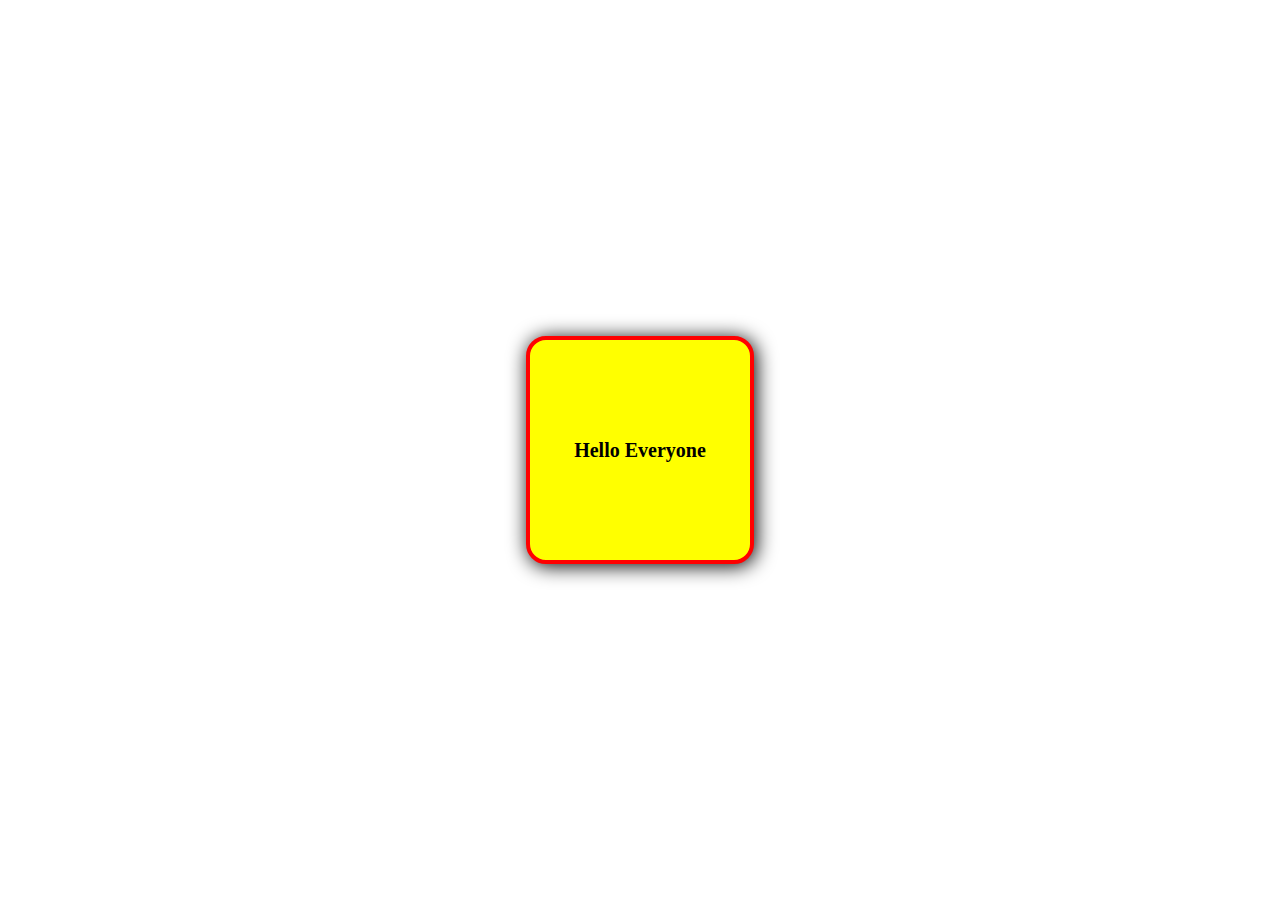
<file: boxmodel.html>
<!DOCTYPE html>
<html lang="en">
<head>
    <meta charset="UTF-8">
    <meta name="viewport" content="width=device-width, initial-scale=1.0">
    <title>CSS Box Model Example</title>
    <link rel="stylesheet" href="style.css">
</head>
<body>
    <div class="box">
        Hello Everyone
    </div>
</body>
</html>
</file>
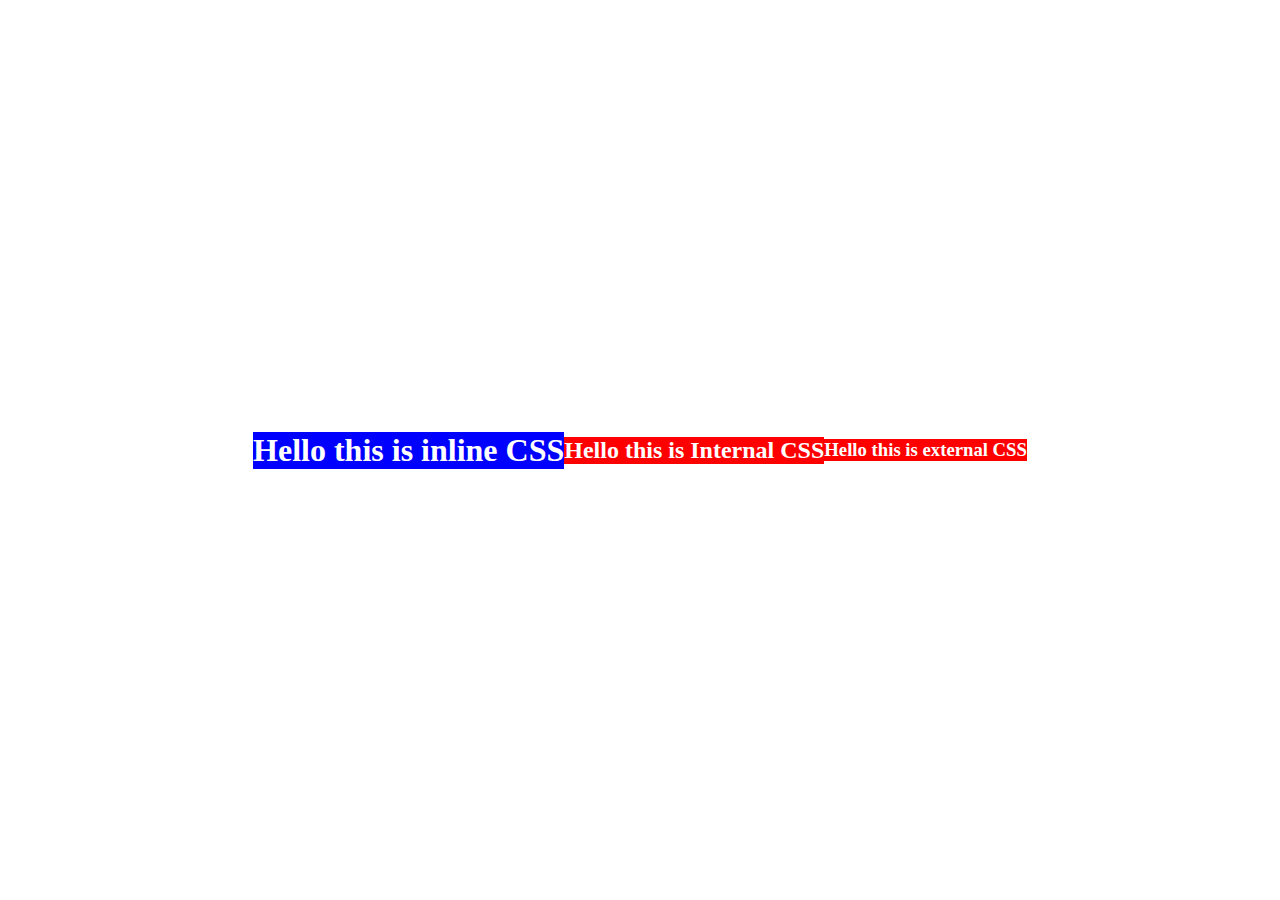
<file: first.html>
<!DOCTYPE html>
<html lang="en">
<head>
    <meta charset="UTF-8">
    <meta name="viewport" content="width=device-width, initial-scale=1.0">
    <title>CSS</title>
    <style>
        h2{
            background-color:red;
            color:white;
        }
    </style>
    <link rel="stylesheet" href="style.css">
</head>
<body>
    <h1 style="background-color:blue;color:white">Hello this is inline CSS</h1>
    <h2>Hello this is Internal CSS</h2>
    <h3>Hello this is external CSS</h3> 
</body>
</html>
</file>
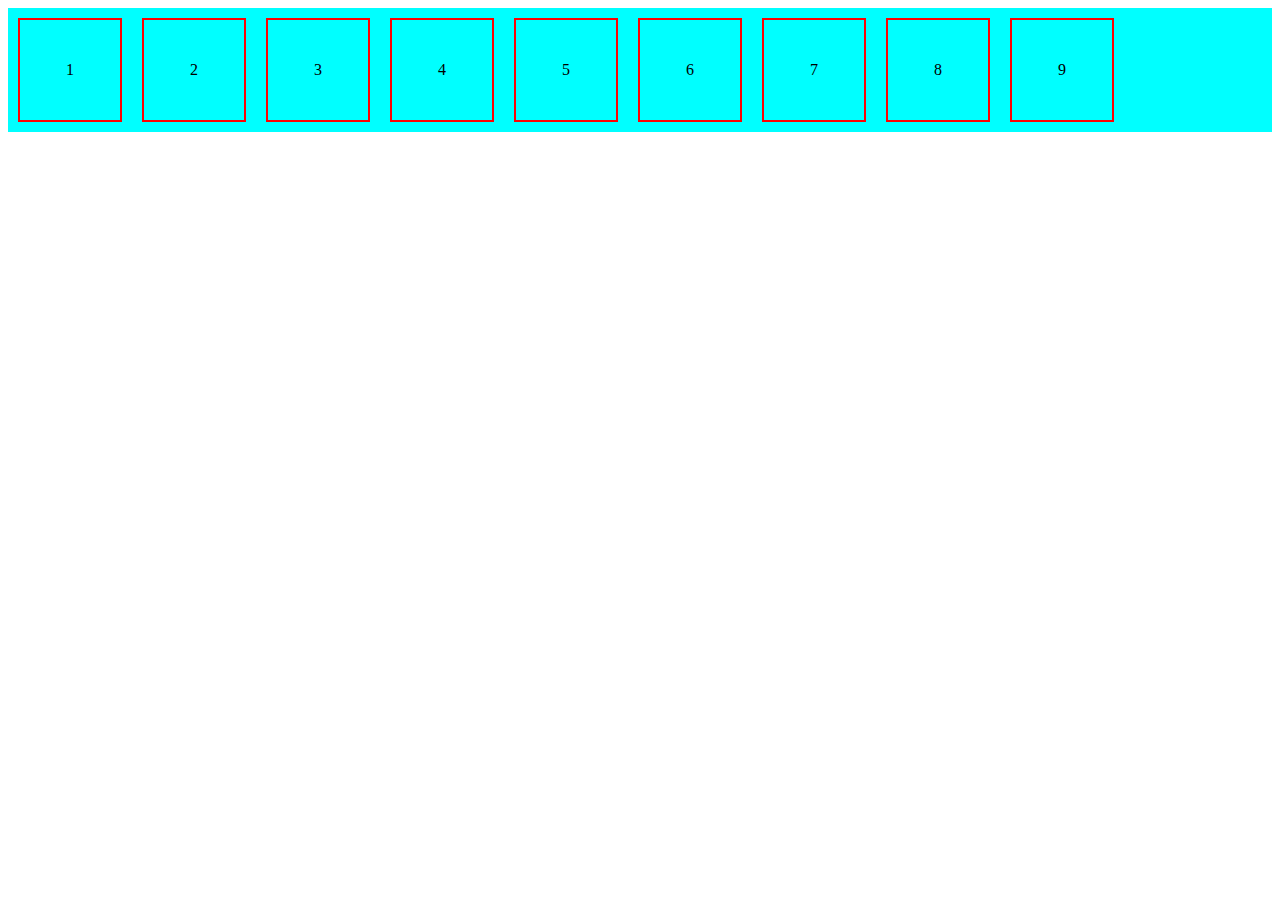
<file: flexproperties.html>
<!DOCTYPE html>
<html lang="en">
<head>
    <meta charset="UTF-8">
    <meta name="viewport" content="width=device-width, initial-scale=1.0">
    <title>CSS flex box properties</title>
    <style>
        .flex-properties{
            background-color: aqua;
            display: flex;
            flex-wrap: wrap;
        }
        .flex-properties div{
        height: 100px;
        width: 100px;
        border: 2px solid red;
        margin: 10px;
        display: flex;
        justify-content: center;
        align-items: center;
        }
    </style>
</head>
<body>
    <div class="flex-properties">
        <div>1</div>
        <div>2</div>
        <div>3</div>
        <div>4</div>
        <div>5</div>
        <div>6</div>
        <div>7</div>
        <div>8</div>
        <div>9</div>
    </div>
</body>
</html>
</file>
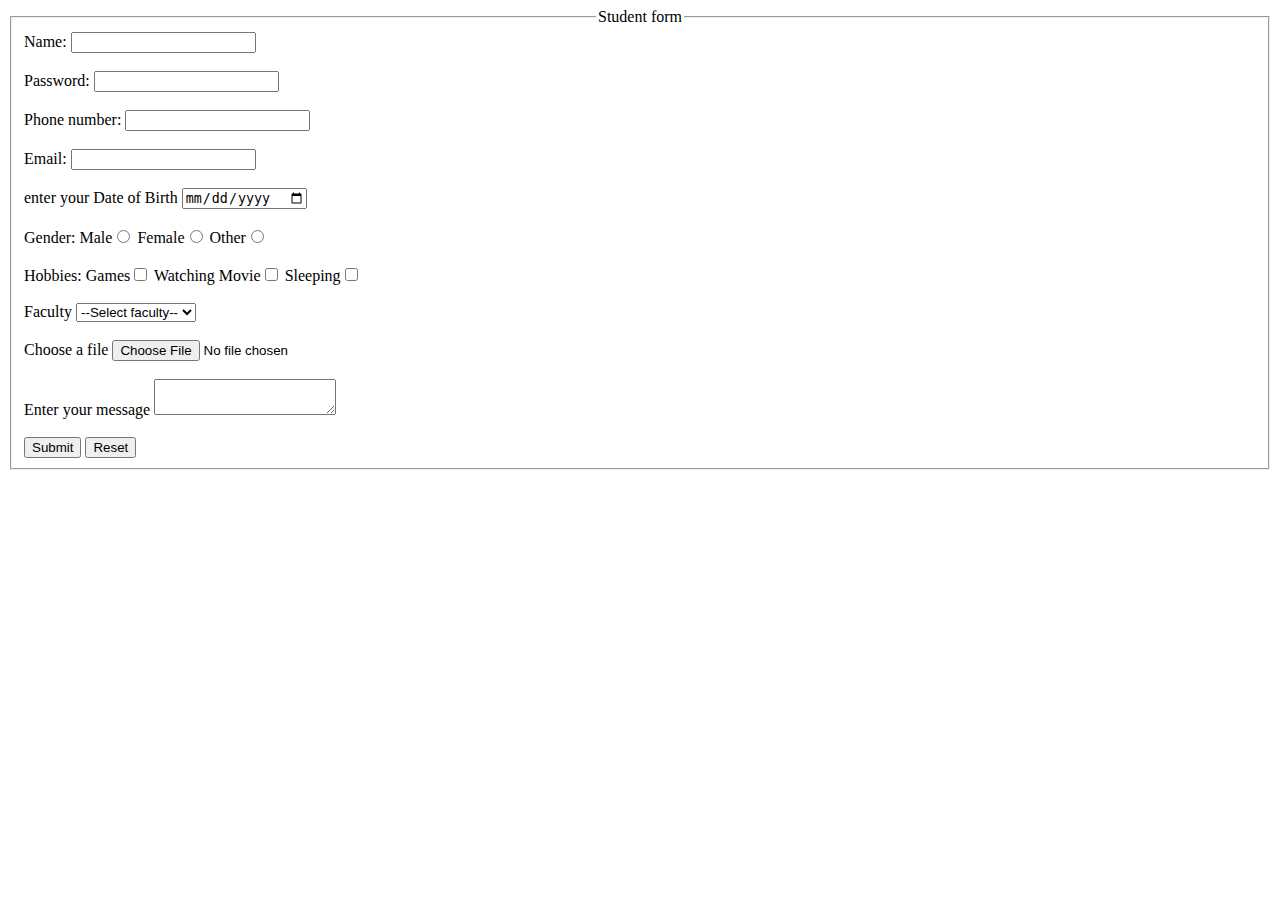
<file: forms.html>
<!DOCTYPE html>
<html lang="en">
<head>
    <meta charset="UTF-8">
    <meta name="viewport" content="width=device-width, initial-scale=1.0">
    <title>Forms</title>
</head>
<body>
    <form>
        <fieldset>
            <legend align="center">Student form</legend>
        <label>Name:</label>
        <input type="text" id="name" name="name" required><br><br>
        <label>Password:</label>
        <input type="password" id="password" name="password" required><br><br>
        <label>Phone number:</label>
        <input type="number"><br><br>
        <label>Email:</label>
        <input type="email"id="email" name="email" required><br><br>
        <label>enter your Date of Birth</label>
        <input type="date"><br><br>
        <label>Gender:</label>
        Male<input type="radio"name="gender" >
        Female<input type="radio" name="gender">
        Other<input type="radio" name="gender"><br><br>
        <label>Hobbies:</label>
        Games<input type="checkbox">
        Watching Movie<input type="checkbox">
        Sleeping<input type="checkbox"><br><br>
        <label>Faculty</label>
        <select>
        <option>--Select faculty--</option>
        <option>CSIT</option>
        <option>BIM</option>
        <option>BIT</option>
        <option>BCA</option>
        </select><br><br>
        <label>Choose a file</label>
        <input type="file"><br><br>
        <label>Enter your message</label>
        <textarea></textarea><br><br>
        <input type="submit">
        <input type="reset">
        </fieldset>
    </form>
</body>
</html>
</file>
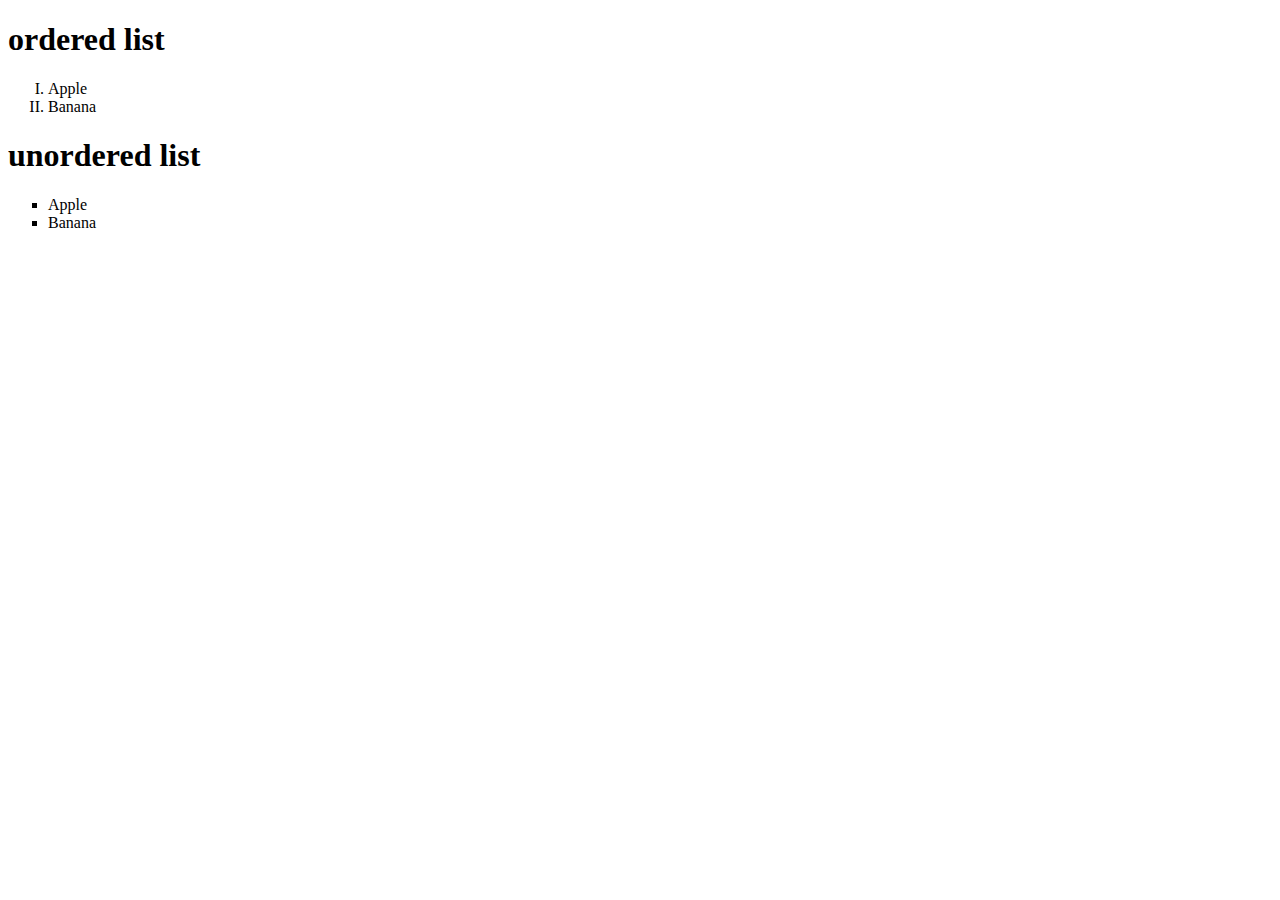
<file: list.html>
<!DOCTYPE html>
<html lang="en">
<head>
    <meta charset="UTF-8">
    <meta name="viewport" content="width=device-width, initial-scale=1.0">
    <title>List</title>

</head>
<body>
    <h1>ordered list</h1>
    <ol type="I">
        <li>Apple</li>
        <li>Banana</li>
    </ol>
    <h1>unordered list</h1>
    <ul type="square">
        <li>Apple</li>
        <li>Banana</li>
    </ul>
</body>
</html>
</file>
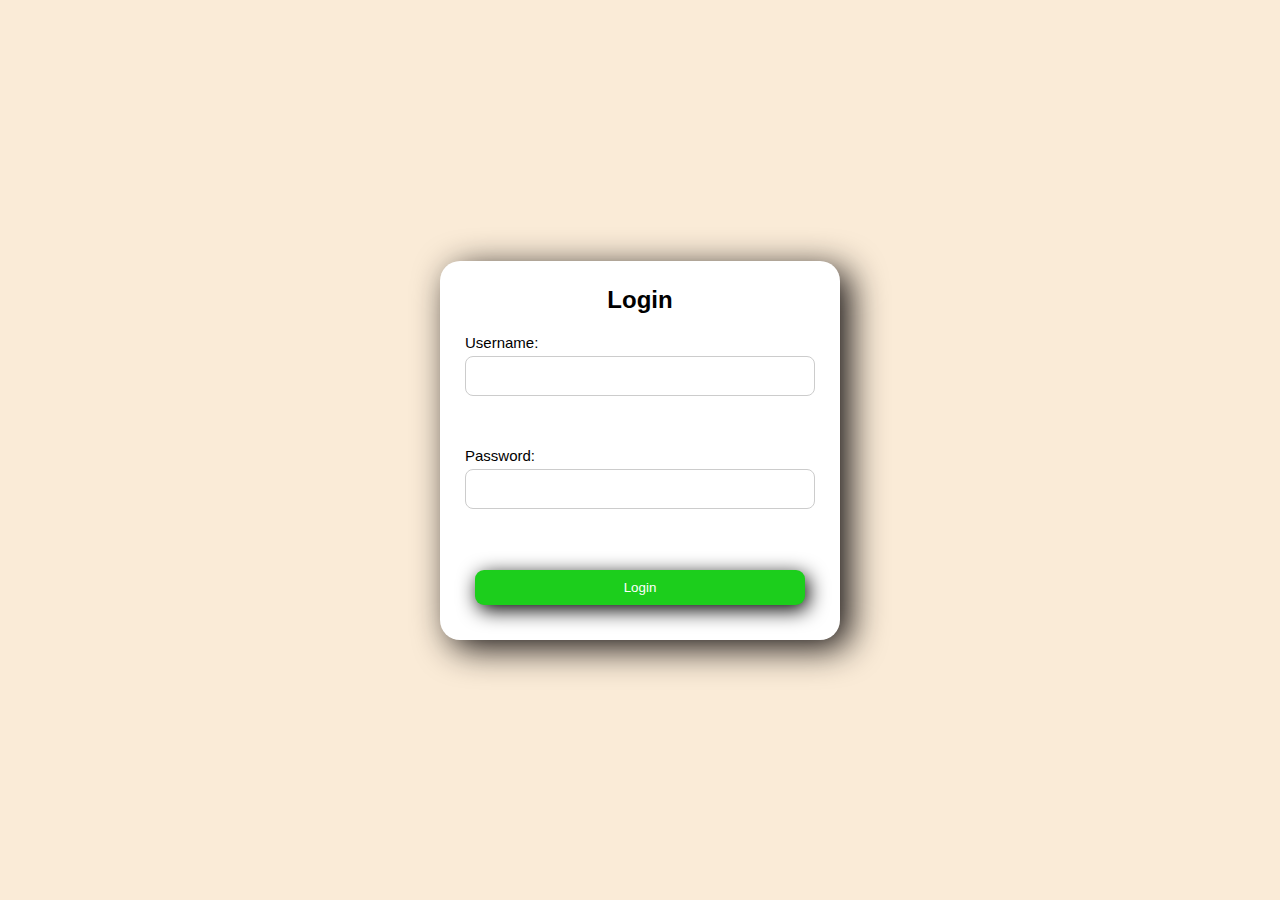
<file: login.html>
<!DOCTYPE html>
<html lang="en">
<head>
    <meta charset="UTF-8">
    <meta name="viewport" content="width=device-width, initial-scale=1.0">
    <title>Login page</title>
    <link rel="stylesheet" href="login.css">
</head>
<body>
    <div class="login-box">
        <h2>Login</h2>
    <form onsubmit="handelsubmmit()">
        <label>Username:</label>
        <input type="text" name="name" required><br><br>
        <label>Password:</label>
        <input type="password" name="password" required><br><br>
        <button class="button" type="submit">Login</button>
    </form>
    </div>
</body>
<script>
    function handelsubmmit()
    {
        alert("form fill successfully");
    }
</script>
</html>
</file>
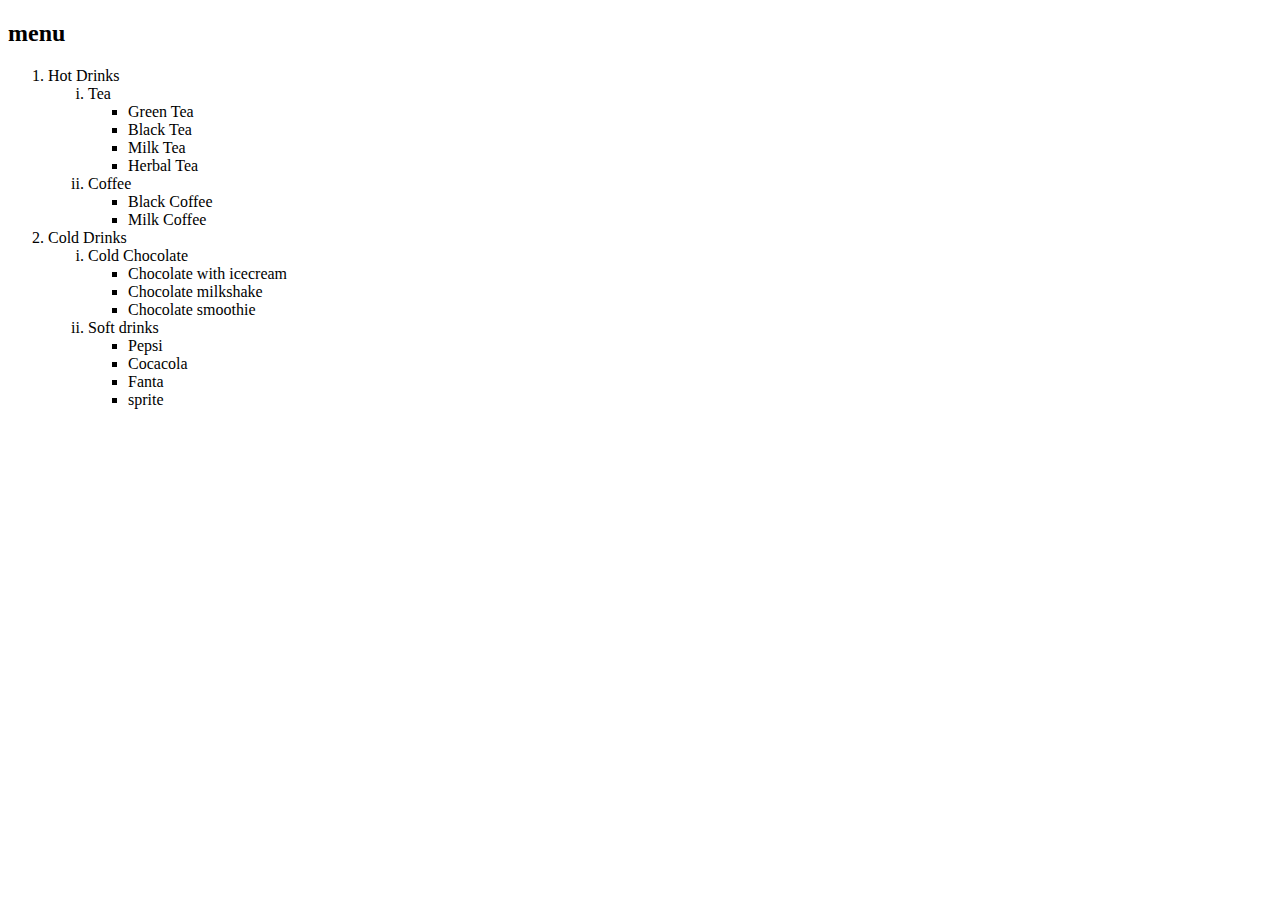
<file: nestedlist.html>
<!DOCTYPE html>
<html lang="en">
<head>
    <meta charset="UTF-8">
    <meta name="viewport" content="width=device-width, initial-scale=1.0">
    <title>Nested List</title>
</head>
<body>
    <h2>menu</h2>
    <ol>
        <li>Hot Drinks</li>
        <ol type="i">
            <li>Tea</li>
            <ul type="square">
                <li>Green Tea</li>
                <li>Black Tea</li>
                <li>Milk Tea</li>
                <li>Herbal Tea</li>
            </ul>
            <li>Coffee</li>
            <ul type="square">
                <li>Black Coffee</li>
                <li>Milk Coffee</li>
            </ul>
        </ol>
        <li>Cold Drinks</li>
        <ol type="i">
            <li>Cold Chocolate</li>
            <ul type="square">
                <li>Chocolate with icecream</li>
                <li>Chocolate milkshake</li>
                <li>Chocolate smoothie</li>
            </ul>
            <li>Soft drinks</li>
            <ul type="square">
                <li>Pepsi</li>
                <li>Cocacola</li>
                <li>Fanta</li>
                <li>sprite</li>
            </ul>
        </ol>
    </ol>
</body>
</html>
</file>
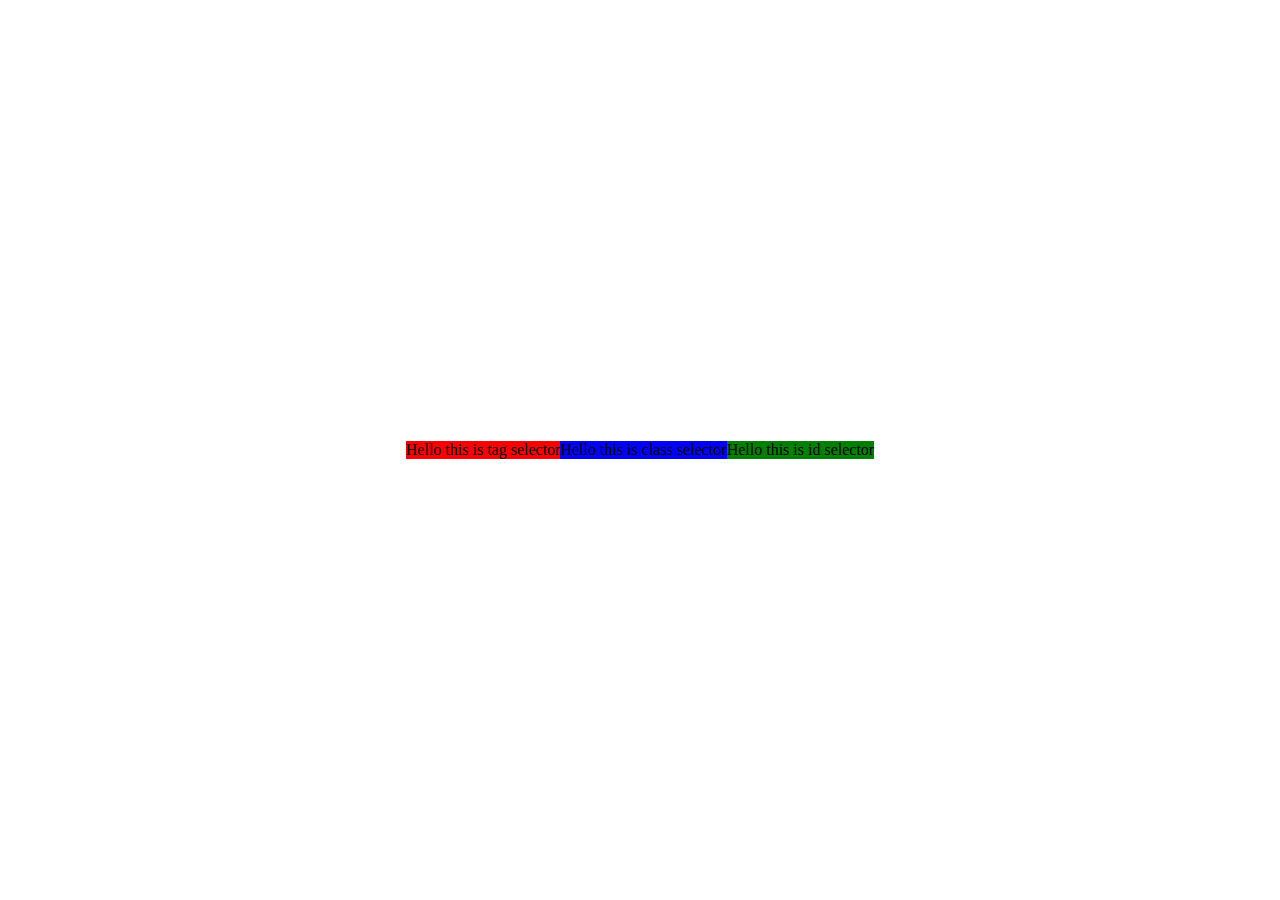
<file: selector.html>
<!DOCTYPE html>
<html lang="en">
<head>
    <meta charset="UTF-8">
    <meta name="viewport" content="width=device-width, initial-scale=1.0">
    <title>CSS Selector</title>
    <style>
    p{
        background-color: red;
    }
    </style>
    <link rel="stylesheet" href="style.css">
</head>
<body>
    <p>Hello this is tag selector</p>
    <p class="cs">Hello this is class selector</p>
    <p id="id">Hello this is id selector</p>
</body>
</html>
</file>
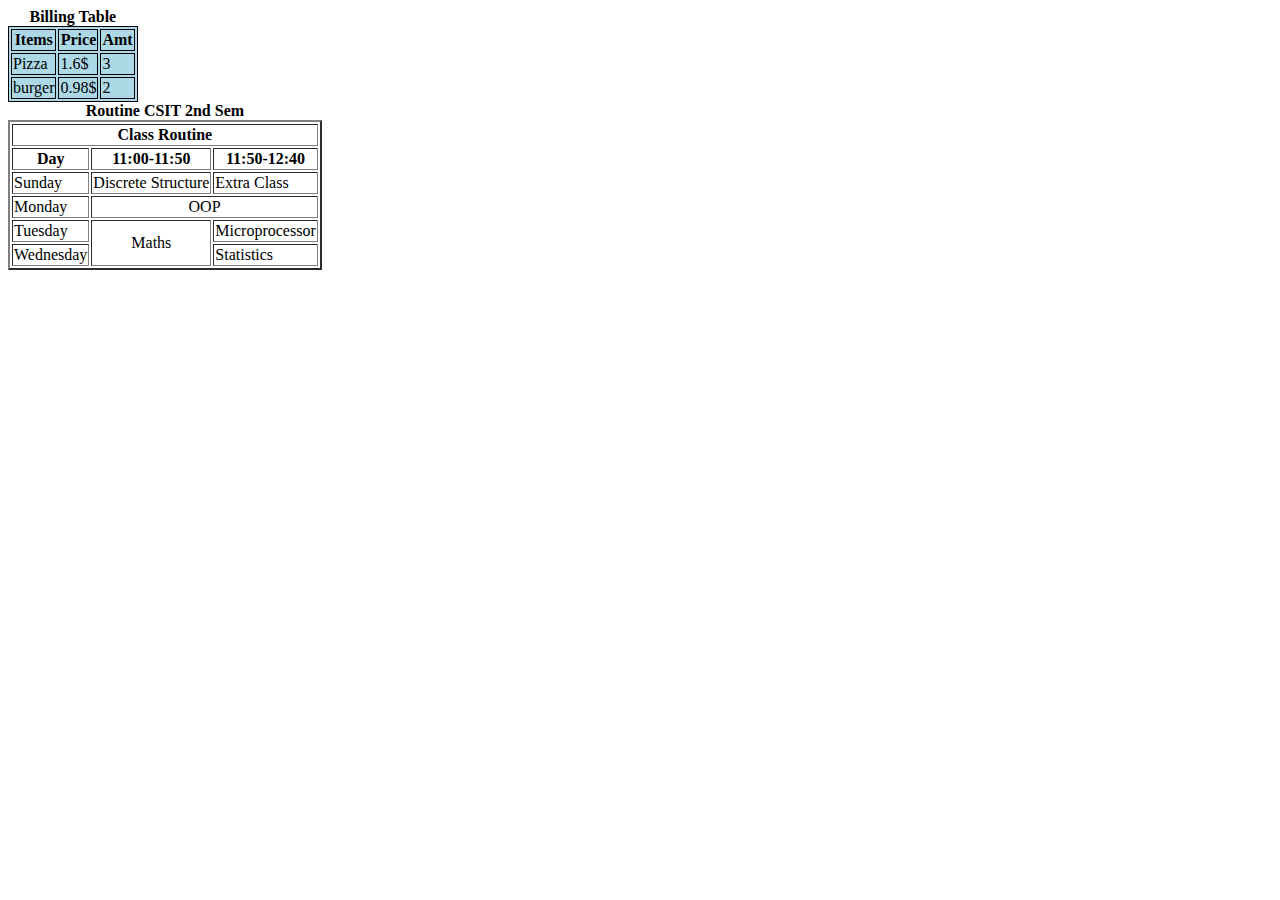
<file: table.html>
<!DOCTYPE html>
<html lang="en">
<head>
    <meta charset="UTF-8">
    <meta name="viewport" content="width=device-width, initial-scale=1.0">
    <title>Table</title>
</head>
<body>
    <table border="1" bordercolor="black" bgcolor="lightblue">
        <caption><b>Billing Table</b></caption>
        <tr>
            <th>Items</th>
            <th>Price</th>
            <th>Amt</th>
        </tr>
        <tr>
            <td>Pizza</td>
            <td>1.6$</td>
            <td>3</td>
        </tr>
        <tr>
            <td>burger</td>
            <td>0.98$</td>
            <td>2</td>
        </tr>

    </table>

    <table border="2">
        <caption><b>Routine CSIT 2nd Sem</b></caption>
        <tr>
            <th colspan="3">Class Routine</th>
        </tr>
        <tr>
            <th>Day</th>
            <th>11:00-11:50</th>
            <th>11:50-12:40</th>
        </tr>
        <tr>
            <td>Sunday</td>
            <td>Discrete Structure</td>
            <td>Extra Class</td>
        </tr>
        <tr>
            <td>Monday</td>
            <td colspan="2" align="center">OOP</td>
        </tr>
        <tr>
            <td>Tuesday</td>
            <td rowspan="2" align="center">Maths</td>
            <td>Microprocessor</td>
        </tr>
        <tr>
            <td>Wednesday</td>
            <td>Statistics</td>
        </tr>
    </table>
</body>
</html>
</file>
<file: style.css>
h3{
    background-color:red;
    color:white;
}
.cs{
    background-color: blue;
}
#id{
    background-color: green;
}
*{
    margin:0;
    padding:0;
}
body
{
    display:flex;
    justify-content: center;
    align-items: center;
    height: 100vh;
}
.box{
    height:200px;
    width:200px;
    background-color: yellow;
    font-size: 20px;
    text-align:center;
    padding:10px;
    border:4px solid red;
    margin: 30px;
    border-radius:20px;
    box-shadow:2px 2px 20px black;
    font-weight:700;
    display:flex;
    justify-content: center;
    align-items: center;
    
}
</file>
<file: login.css>
*{
    margin:0;
    padding:0;
    box-sizing:border-box;
    font-family: 'Trebuchet MS', 'Lucida Sans Unicode', 'Lucida Grande', 'Lucida Sans', Arial, sans-serif;
    
}
body{
    background-color: antiquewhite;
    display: flex;
    justify-content:center;
    align-items: center;
    height:100vh;
}
.login-box
{
    background-color: white;
    margin: 30px;
    padding:25px;
    border-radius: 20px;
    box-shadow:10px 8px 35px rgb(20, 16, 16);
    width: 100%;
    max-width: 400px;
}
.login-box h2{
    text-align: center;
    margin-bottom:20px;
}
form{
    display: flex;
    flex-direction: column;
}
form label{
    font-size: 15px;
    margin-bottom: 5px;
}
form input{
    padding:10px;
    font-size: 16px;
    margin-bottom: 15px;
    border: 1px solid #ccc;
    border-radius:8px ;
}
.button{
    background-color:rgb(28, 206, 28);
    margin: 10px; 
    padding: 10px;
    border: none;
    border-radius: 9px;
    box-shadow:3px 5px 20px black;
    color: white;
    cursor: pointer;
}
.button:hover{
    background-color: green;
}
</file>
